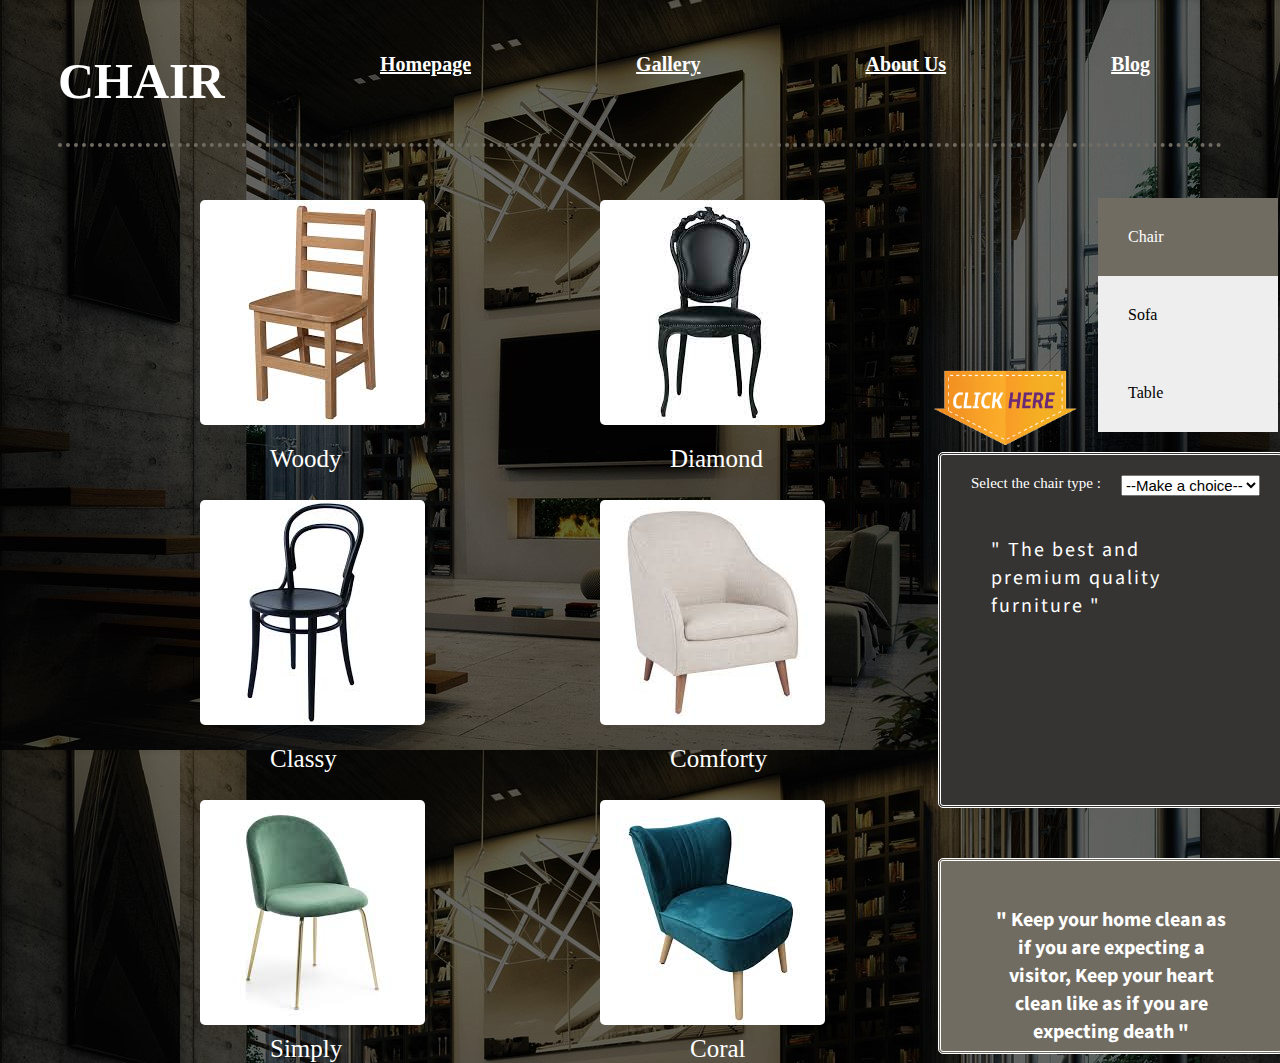
<file: images/gallery/Chair.html>
<!DOCTYPE html>
<html lang="en" dir="ltr">
  <head>
    <meta charset="utf-8">
    <title></title>
    <style media="screen">


    #mychair{
      color: white;
      font-family:Times New Roman;
      font-size: 50px;
    }

    #line{
        border-top: 4px dotted #716C62;
    }

    #link{
      font-family:Times New Roman;
      font-size: 20px;
      position: absolute;
      left: 300px;
      top: 40px;
      right: 0px;
    }

    #s{
      color:white;
      width: 200px;
      padding: 80px;
      margin: 0;
    }


 body{
     background-image: url("deco6.jpg") ;
     padding-top: 10px;
     padding-right: 50px;
     padding-bottom: 10px;
     padding-left: 50px;
    }


    .vertical-menu {
      position:relative;
      width: 180px;
      top:30px;
      left:1040px;
     }

    .vertical-menu a {
      position:relative;
      background-color: #eee;
      color: black;
      display: block;
      padding: 30px;
      text-decoration: none;
      }

   .vertical-menu a:hover {
     position:relative;
     background-color: #ccc;
     }

   .vertical-menu a.active {
     position:relative;
     background-color: #716C62;
     color: white;
    }

    #chair1{
     position: absolute;
     top: 200px;
     left:600px;
     border-radius: 5px;
    }

    #chair2{
     position: absolute;
     top: 200px;
     left:200px;
     border-radius: 5px;
    }

    #chair3{
     position: absolute;
     top: 500px;
     left:600px;
     border-radius: 5px;
    }

    #chair4{
     position: absolute;
     top: 500px;
     left:200px;
     border-radius: 5px;
    }

    #chair5{
     position: absolute;
     top: 800px;
     left:600px;
     border-radius: 5px;
    }

    #chair6{
     position: absolute;
     top: 800px;
     left:200px;
     border-radius: 5px;
    }

    #diamond{
      color: white;
      position:absolute;
      top: 420px;
      left:670px;
      font-size: 25px;
    }

    #woody{
      color:white;
      position:absolute;
      top: 420px;
      left:270px;
      font-size: 25px;
    }

    #comforty{
      color:white;
      position:absolute;
      top: 720px;
      left:670px;
      font-size: 25px;
    }

    #classy{
      color:white;
      position:absolute;
      top: 720px;
      left:270px;
      font-size: 25px;
    }

    #coral{
      color:white;
      position:absolute;
      top: 1010px;
      left:690px;
      font-size: 25px;
    }

    #simply{
      color:white;
      position:absolute;
      top: 1010px;
      left:270px;
      font-size: 25px;
    }

    select{
      position:absolute;
      top: 20px;
      left:180px;
      font-size: 15px;
    }

    label{
      position:absolute;
      font-size: 15px;
      color:white;
      top: 20px;
      left:30px;
    }

    .clickhere{
      position:absolute;
      top: 311px;
      left:930px;
    }

    .desc{
      color:white;
      font-size: 20px;
      color:white;
      top: 370px;
      left:900px;
      font-family: 'Source Sans Pro', sans-serif;
      letter-spacing: 2px;
    }

    .description{
      position:relative;
      border-style: double;
      border-color: white;
      background-color:#353432 ;
      border-radius: 5px 5px 5px 5px;
      height: 300px;
      width: 240px;
      top: 50px;
      left:880px;
      padding: 25px 50px ;
    }

    .quote{
      position:relative;
      border-style: double;
      border-color: white;
      background-color: #716C62;
      border-radius: 5px 5px 5px 5px;
      height: 140px;
      width: 240px;
      top: 100px;
      left:880px;
      padding: 25px 50px;
    }

    #quote{
      font-size: 20px;
      font-weight: bold;
      text-align: center;
      font-family: 'Source Sans Pro', sans-serif;
      color:white;
    }


    </style>
    <link rel="preconnect" href="https://fonts.gstatic.com">
      <link href="https://fonts.googleapis.com/css2?family=Source+Sans+Pro:ital,wght@1,200&display=swap" rel="stylesheet">

  </head>
  <h1 id="mychair">CHAIR</h1>
  <h1 id="link">
  <a id="s" href="#">Homepage</a>
  <a id="s" href="Gallery.html">Gallery</a>
  <a id="s" href="#">About Us</a>
  <a id="s" href="#">Blog</a>
  </h1 >
  <h1 id="line"></h1>
  <body >

<div class="vertical-menu">
  <a id="mylink" class="active" href="#">Chair</a>
  <a  id="mylink" class="" href="Sofa.html">Sofa</a>
  <a  id="mylink" class="" href="Table.html">Table</a>
</div>


  <p id="diamond" >Diamond</p>
  <img id="chair1" src="a1.jpg" alt="">


  <p id="woody" >Woody</p>
  <img id="chair2" src="a2.jpg" alt="">


  <p id="comforty" >Comforty</p>
  <img id="chair3" src="a3.jpg" alt="">


  <p id="classy" >Classy</p>
  <img id="chair4" src="a4.jpg" alt="">


  <p id="coral">Coral</p>
  <img id="chair5" src="a5.jpg" alt="">


  <p id="simply" >Simply</p>
  <img id="chair6" src="a6.jpg" alt="">


<div class="clickhere">
  <img src="clickhere.gif" alt="" width="150" height="180">
</div>

<div class="description">

  <label >Select the chair type : </label>
  <select >
    <option value="">--Make a choice--</option>
    <option value="diamond">Diamond</option>
    <option value="woody">Woody</option>
    <option value="comforty">Comforty</option>
    <option value="classy">Classy</option>
    <option value="coral">Coral</option>
    <option value="simply">Simply</option>
  </select>
<br>
<br>
  <p class="desc">" The best and premium quality furniture "</p>

</div>


<div class="quote">
<p id="quote">" Keep your home clean as if you are expecting a visitor,
  Keep your heart clean like as if you are expecting death "</p>
</div>


    <script >

    const select = document.querySelector('select');
    const para = document.querySelector(".desc");

    select.addEventListener('change', setOption);

    function setOption() {
      const choice = select.value;
      if (choice === 'diamond') {
        para.textContent = 'Luxury classic design. It’s made from leather and solid rubberwood and the dimension 56 cm (w) x 57 cm (d) x 85 cm (h).For only RM 275';
      } else if (choice === 'woody') {
        para.textContent = 'Designed to be foldable for space-saving. It’s made from solid rubberwood and the dimension 56 cm (w) x 51 cm (d) x 85 cm (h). For only RM 195';
      } else if (choice === 'comforty') {
        para.textContent = 'Feel the comfort. It’s made from Malaysian oak + doublet fabric and the dimension 66 cm (w) x 51 cm (d) x 85 cm (h). For only RM 135';
      } else if (choice === 'classy') {
        para.textContent = 'Mid-century retro design. It’s made from stainless steel and the dimension 47 cm (w) x 41 cm (d) x 75 cm (h). For only RM 92';
      } else if (choice === 'coral') {
        para.textContent = 'Offering both comfortable and aesthetically pleasing. It’s made from walnut veneer, stain and water repellent fabric and the dimension  78.5 cm (w) x 51 cm (d) x 65 cm (h). For only RM 251';
      } else if (choice === 'simply') {
        para.innerHTML = 'Modern contemporary design and strongly built for a durable long-lasting usage. It’s made from fabric and stainless steel and the dimension  63 cm (w) x 51 cm (d) x 65 cm (h). For only RM 185';
      } else {
        para.textContent = '';
      }
    }

    </script>


  </body>
  <footer></footer>
</html>
</file>
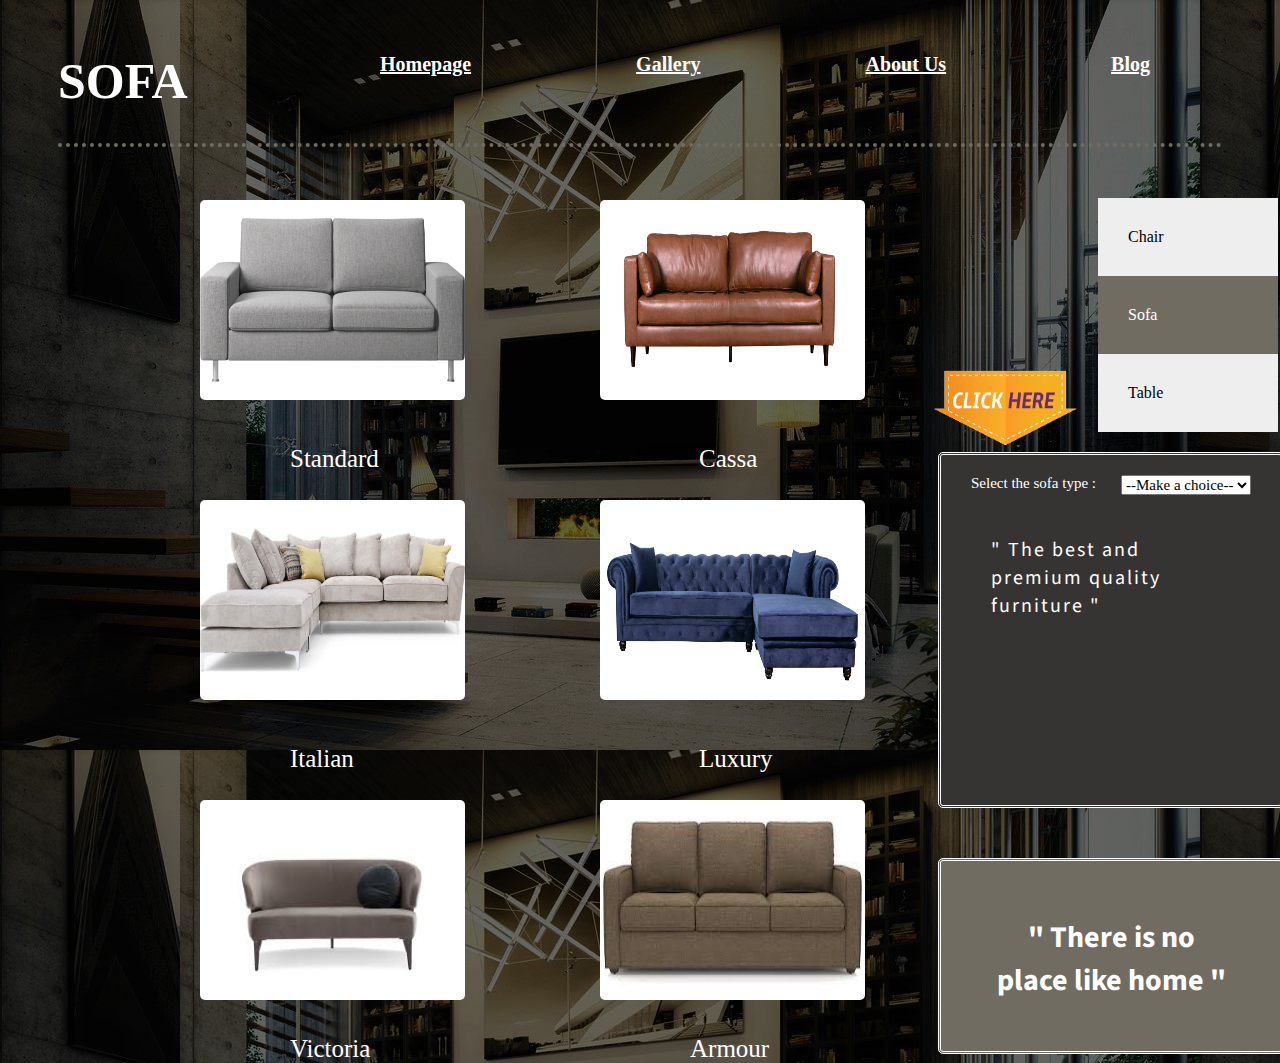
<file: images/gallery/Sofa.html>
<!DOCTYPE html>
<html lang="en" dir="ltr">
  <head>
    <meta charset="utf-8">
    <title></title>
    <style media="screen">


    #mychair{
      color: white;
      font-family:Times New Roman;
      font-size: 50px;
    }

    #line{
        border-top: 4px dotted #716C62;
    }

    #link{
      font-family:Times New Roman;
      font-size: 20px;
      position: absolute;
      left: 300px;
      top: 40px;
      right: 0px;

    }

    #s{
      color:white;
      width: 200px;
      padding: 80px;
      margin: 0;
    }


 body{
     background-image: url("deco6.jpg") ;
     padding-top: 10px;
     padding-right: 50px;
     padding-bottom: 10px;
     padding-left: 50px;
    }


    .vertical-menu {
      position:relative;
      width: 180px;
      top:30px;
      left:1040px;
     }

    .vertical-menu a {
      position:relative;
      background-color: #eee;
      color: black;
      display: block;
      padding: 30px;
      text-decoration: none;
      }

   .vertical-menu a:hover {
     position:relative;
     background-color: #ccc;
     }

   .vertical-menu a.active {
     position:relative;
     background-color: #716C62;
     color: white;
    }

    #s1{
     position: absolute;
     top: 200px;
      left:600px;
     border-radius: 5px;
    }

    #s2{
     position: absolute;
     top: 200px;
     left:200px;
     border-radius: 5px;
    }

    #s3{
     position: absolute;
     top: 500px;
     left:600px;
     border-radius: 5px;
    }

    #s4{
     position: absolute;
     top: 500px;
     left:200px;
     border-radius: 5px;
    }

   #s5{
     position: absolute;
     top: 800px;
     left:600px;
     border-radius: 5px;
    }

    #s6{
     position: absolute;
     top: 800px;
     left:200px;
     border-radius: 5px;
    }

    #cassa{
      color: white;
      position:absolute;
      top: 420px;
      left:699px;
      font-size: 25px;
    }

    #standard{
      color:white;
      position:absolute;
      top: 420px;
      left:290px;
      font-size: 25px;
    }

    #luxury{
      color:white;
      position:absolute;
      top: 720px;
      left:699px;
      font-size: 25px;
    }

    #italian{
      color:white;
      position:absolute;
      top: 720px;
      left:290px;
      font-size: 25px;
    }

    #armour{
      color:white;
      position:absolute;
      top: 1010px;
      left:690px;
      font-size: 25px;
    }

    #victoria{
      color:white;
      position:absolute;
      top: 1010px;
      left:290px;
      font-size: 25px;
    }

    select{
      position:absolute;
      top: 20px;
      left:180px;
      font-size: 15px;
      font-family: 'Libre Baskerville', serif;
    }

    label{
      position:absolute;
      font-size: 15px;
      font-family: 'Libre Baskerville', serif;
      color:white;
      top: 20px;
      left:30px;
    }

    .clickhere{
      position:absolute;
      top: 311px;
      left:930px;
    }

    .desc{
      color:white;
      font-size: 20px;
      color:white;
      top: 370px;
      left:900px;
      font-family: 'Source Sans Pro', sans-serif;
      letter-spacing: 2px;
    }

    .description{
      position:relative;
      border-style: double;
      border-color: white;
      background-color:#353432 ;
      border-radius: 5px 5px 5px 5px;
      height: 300px;
      width: 240px;
      top: 50px;
      left:880px;
      padding: 25px 50px ;
    }

    .quote{
      position:relative;
      border-style: double;
      border-color: white;
      background-color: #716C62;
      border-radius: 5px 5px 5px 5px;
      height: 140px;
      width: 240px;
      top: 100px;
      left:880px;
      padding: 25px 50px;
    }

    #quote{
      font-size: 30px;
      font-weight: bold;
      text-align: center;
      font-family: 'Source Sans Pro', sans-serif;
      color:white;
    }


    </style>
    <link rel="preconnect" href="https://fonts.gstatic.com">
       <link href="https://fonts.googleapis.com/css2?family=Source+Sans+Pro:ital,wght@1,200&display=swap" rel="stylesheet">

  </head>
  <h1 id="mychair">SOFA</h1>
  <h1 id="link">
  <a id="s" href="#">Homepage</a>
  <a id="s" href="Gallery.html">Gallery</a>
  <a id="s" href="#">About Us</a>
  <a id="s" href="#">Blog</a>
  </h1 >
  <h1 id="line"></h1>
  <body >

<div class="vertical-menu">
  <a id="mylink" class="" href="Chair.html">Chair</a>
  <a  id="mylink" class="active" href="#">Sofa</a>
  <a  id="mylink" class="" href="Table.html">Table</a>
</div>


  <p id="cassa" >Cassa</p>
  <img id="s1" src="sofa1.jpg" alt="" width="265" height="200">

  <p id="standard" >Standard</p>
  <img id="s2" src="sofa2.jpg" alt="" width="265" height="200">

  <p id="luxury" >Luxury</p>
  <img id="s3" src="sofa3.jpg" alt="" width="265" height="200">

  <p id="italian" >Italian</p>
  <img id="s4" src="sofa4.jpg" alt="" width="265" height="200">

  <p id="armour">Armour</p>
  <img id="s5" src="sofa7.jpg" alt="" width="265" height="200">

  <p id="victoria" >Victoria</p>
  <img id="s6" src="sofa6.jpg" alt="" width="265" height="200">

<div class="clickhere">
  <img src="clickhere.gif" alt="" width="150" height="180">
</div>

<div class="description">

  <label >Select the sofa type : </label>
  <select >
    <option value="">--Make a choice--</option>
    <option value="cassa">Cassa</option>
    <option value="standard">Standard</option>
    <option value="luxury">Luxury</option>
    <option value="italian">Italian</option>
    <option value="armour">Armour</option>
    <option value="victoria">Victoria</option>
  </select>
<br>
<br>
  <p class="desc">" The best and premium quality furniture "</p>

</div>


<div class="quote">
<p id="quote">" There is no place like home " </p>
</div>


    <script >

    const select = document.querySelector('select');
    const para = document.querySelector(".desc");

    select.addEventListener('change', setOption);

    function setOption() {
      const choice = select.value;
      if (choice === 'cassa') {
        para.textContent = 'Classic design. It’s made from leather and polyester and the dimension for a 2 seat sofa 25 inches deep by 54 inches wide. For only RM 729.';
      } else if (choice === 'standard') {
        para.textContent = 'Commercial environment. It’s made from water resistant fabric and the dimension for a 2 seat sofa 25 inches deep by 34 inches wide. For only RM 685.';
      } else if (choice === 'luxury') {
        para.textContent = 'Classic design. It’s made from premium quality fabric and the dimension for a 3 seat sofa 35 inches deep by 84 inches wide. For only RM 2045.(L-shaped upon request)';
      } else if (choice === 'italian') {
        para.textContent = 'Leisure Italian’s comfort sofa. It’s made from water repellent fabric and leather and the dimension for a 3 seat sofa 35 inches deep by 84 inches wide. For only RM 1073.(L-shaped upon request)';
      } else if (choice === 'armour') {
        para.textContent = 'Simple and comfort. It’s made from fabric and the dimension for a 3 seat sofa 35 inches deep by 84 inches wide. For only RM 882.';
      } else if (choice === 'victoria') {
        para.textContent = 'Beautifully simple. It’s made from fabric and the dimension for a 2 seat sofa 30 inches deep by 60 inches wide. For only RM 942.';
      } else {
        para.textContent = '';
      }
    }

    </script>


  </body>
  <footer></footer>
</html>
</file>
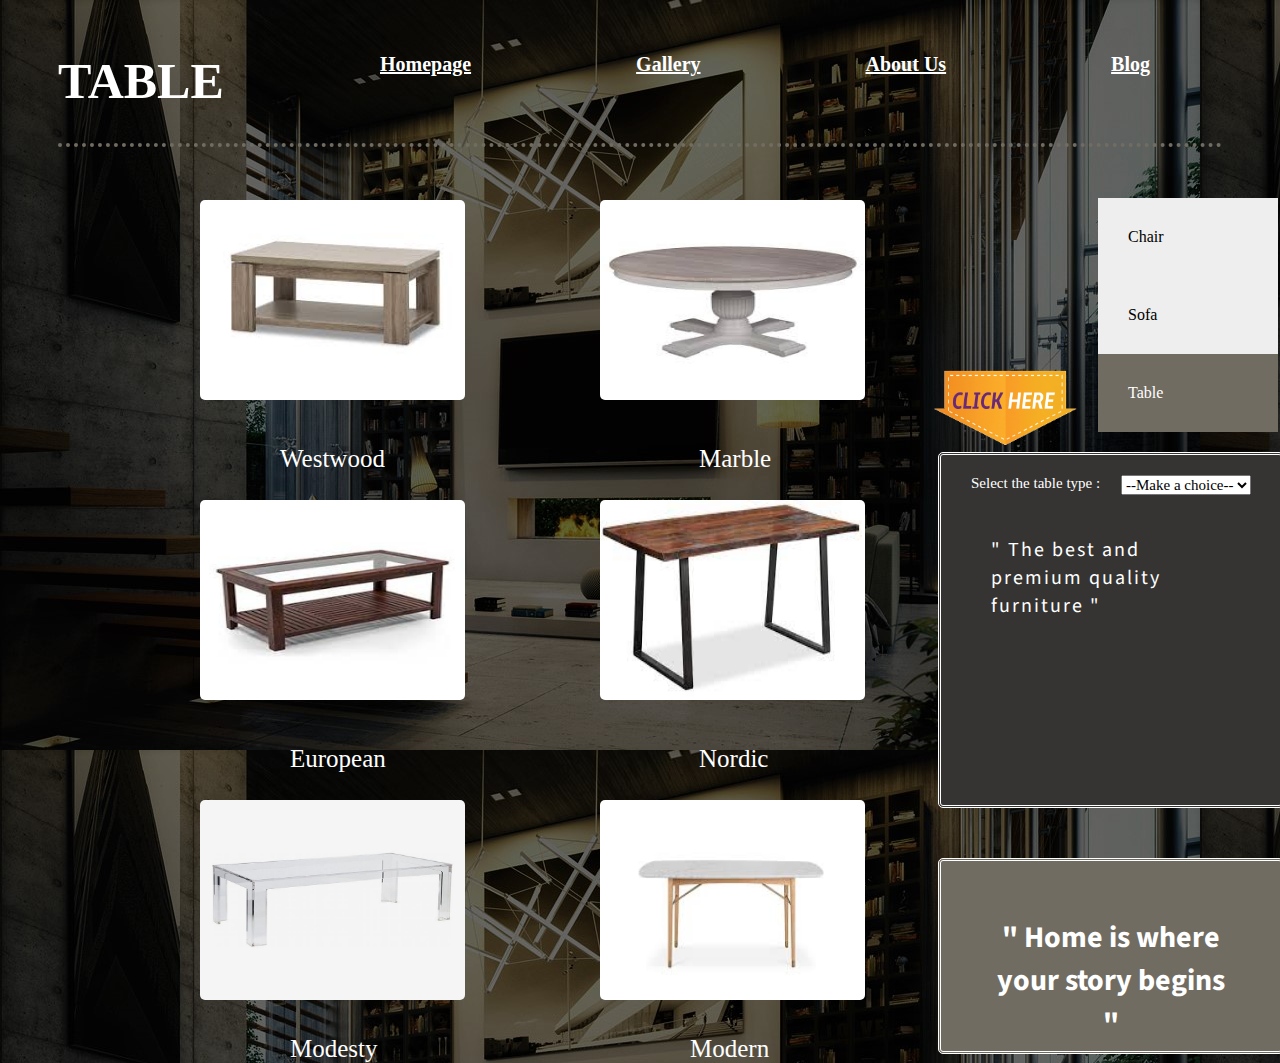
<file: images/gallery/Table.html>
<!DOCTYPE html>
<html lang="en" dir="ltr">
  <head>
    <meta charset="utf-8">
    <title></title>
    <style media="screen">


    #mychair{
      color: white;
      font-family:Times New Roman;
      font-size: 50px;
    }

    #line{
        border-top: 4px dotted #716C62;
    }

    #link{
      font-family:Times New Roman;
      font-size: 20px;
      position: absolute;
      left: 300px;
      top: 40px;
      right: 0px;
    }

    #s{
      color:white;
      width: 200px;
      padding: 80px;
      margin: 0;
    }


 body{
     background-image: url("deco6.jpg") ;
     padding-top: 10px;
     padding-right: 50px;
     padding-bottom: 10px;
     padding-left: 50px;
    }


    .vertical-menu {
      position:relative;
      width: 180px;
      top:30px;
      left:1040px;
     }

    .vertical-menu a {
      position:relative;
      background-color: #eee;
      color: black;
      display: block;
      padding: 30px;
      text-decoration: none;
      }

   .vertical-menu a:hover {
     position:relative;
     background-color: #ccc;
     }

   .vertical-menu a.active {
     position:relative;
     background-color: #716C62;
     color: white;
    }

    #t1{
     position: absolute;
     top: 200px;
     left:600px;
     border-radius: 5px;
    }

    #t2{
     position: absolute;
     top: 200px;
     left:200px;
     border-radius: 5px;
    }

    #t3{
     position: absolute;
     top: 500px;
     left:600px;
     border-radius: 5px;
    }

    #t4{
     position: absolute;
     top: 500px;
     left:200px;
     border-radius: 5px;
    }

    #t5{
     position: absolute;
     top: 800px;
     left:600px;
     border-radius: 5px;
    }

    #t6{
     position: absolute;
     top: 800px;
     left:200px;
     border-radius: 5px;
    }

    #marble{
      color: white;
      position:absolute;
      top: 420px;
      left:699px;
      font-size: 25px;
    }

    #westwood{
      color:white;
      position:absolute;
      top: 420px;
      left:280px;
      font-size: 25px;
    }

    #nordic{
      color:white;
      position:absolute;
      top: 720px;
      left:699px;
      font-size: 25px;
    }

    #european{
      color:white;
      position:absolute;
      top: 720px;
      left:290px;
      font-size: 25px;
    }

    #modern{
      color:white;
      position:absolute;
      top: 1010px;
      left:690px;
      font-size: 25px;
    }

    #modesty{
      color:white;
      position:absolute;
      top: 1010px;
      left:290px;
      font-size: 25px;
    }

    select{
      position:absolute;
      top: 20px;
      left:180px;
      font-size: 15px;
      font-family: 'Libre Baskerville', serif;
    }

    label{
      position:absolute;
      font-size: 15px;
      font-family: 'Libre Baskerville', serif;
      color:white;
      top: 20px;
      left:30px;
    }

    .clickhere{
      position:absolute;
      top: 311px;
      left:930px;
    }

    .desc{
      color:white;
      font-size: 20px;
      color:white;
      top: 370px;
      left:900px;
      font-family: 'Source Sans Pro', sans-serif;
      letter-spacing: 2px;
    }

    .description{
      position:relative;
      border-style: double;
      border-color: white;
      background-color:#353432 ;
      border-radius: 5px 5px 5px 5px;
      height: 300px;
      width: 240px;
      top: 50px;
      left:880px;
      padding: 25px 50px ;
    }

    .quote{
      position:relative;
      border-style: double;
      border-color: white;
      background-color: #716C62;
      border-radius: 5px 5px 5px 5px;
      height: 140px;
      width: 240px;
      top: 100px;
      left:880px;
      padding: 25px 50px;
    }

    #quote{
      font-size: 30px;
      font-weight: bold;
      text-align: center;
      font-family: 'Source Sans Pro', sans-serif;
      color:white;
    }


    </style>
    <link rel="preconnect" href="https://fonts.gstatic.com">
       <link href="https://fonts.googleapis.com/css2?family=Source+Sans+Pro:ital,wght@1,200&display=swap" rel="stylesheet">

  </head>
  <h1 id="mychair">TABLE</h1>
  <h1 id="link">
  <a id="s" href="#">Homepage</a>
  <a id="s" href="Gallery.html">Gallery</a>
  <a id="s" href="#">About Us</a>
  <a id="s" href="#">Blog</a>
  </h1 >
  <h1 id="line"></h1>
  <body >

<div class="vertical-menu">
  <a id="mylink" class="" href="Chair.html">Chair</a>
  <a  id="mylink" class="" href="Sofa.html">Sofa</a>
  <a  id="mylink" class="active" href="#">Table</a>
</div>


  <p id="marble" >Marble</p>
  <img id="t1" src="t1.jpg" alt="" width="265" height="200">

  <p id="westwood" >Westwood</p>
    <img id="t2" src="t2.jpg" alt="" width="265" height="200">

  <p id="nordic" >Nordic</p>
  <img id="t3" src="t3.jpg" alt="" width="265" height="200">

  <p id="european" >European</p>
  <img id="t4" src="t4.jpg" alt="" width="265" height="200">

  <p id="modern">Modern</p>
  <img id="t5" src="t5.jpg" alt="" width="265" height="200">

  <p id="modesty" >Modesty</p>
  <img id="t6" src="t6.jpg" alt="" width="265" height="200">

<div class="clickhere">
  <img src="clickhere.gif" alt="" width="150" height="180">
</div>

<div class="description">

  <label >Select the table type : </label>
  <select >
    <option value="">--Make a choice--</option>
    <option value="marble">Marble</option>
    <option value="westwood">Westwood</option>
    <option value="nordic">Nordic</option>
    <option value="european">European</option>
    <option value="modern">Modern</option>
    <option value="modesty">Modesty</option>
  </select>
<br>
<br>
  <p class="desc">" The best and premium quality furniture "</p>

</div>


<div class="quote">
<p id="quote">" Home is where your story begins " </p>
</div>


    <script >

    const select = document.querySelector('select');
    const para = document.querySelector(".desc");

    select.addEventListener('change', setOption);

    function setOption() {
      const choice = select.value;
      if (choice === 'marble') {
        para.textContent = 'Luxury classic design. It’s made from marble and the dimension is 72 inches in diameter (6ft; 183cm). For only RM 1785';
      } else if (choice === 'westwood') {
        para.textContent = 'Offering the best coffee time space . It’s made from oak wood and the dimension  100.5 cm (w) x 89 cm (d) x 65 cm (h). For only RM 551';
      } else if (choice === 'nordic') {
        para.textContent = 'Comfortable dining time. It’s made from walnut veneer and solid wood and the dimension  128.5 cm (w) x 56 cm (d) x 120 cm (h). For only RM 952';
      } else if (choice === 'european') {
        para.textContent = 'Nice design for a classic living room. It’s made from walnut veneer, stain and glass and the dimension is 82.5 cm (w) x 51 cm (d) x 125 cm (h). For only RM 473';
      } else if (choice === 'modern') {
        para.textContent = 'Self-assembly required with tools & manual provided for easy installation. It’s made from walnut veneer and polyester and the dimension  78.5 cm (w) x 51 cm (d) x 165 cm (h). For only RM 286';
      } else if (choice === 'modesty') {
        para.textContent = 'Offering aesthetically pleasing. It’s made from premium glass and polyester and the dimension  84 cm (w) x 42 cm (d) x 53 cm (h). For only RM 697';
      } else {
        para.textContent = '';
      }
    }

    </script>


  </body>
  <footer></footer>
</html>
</file>
